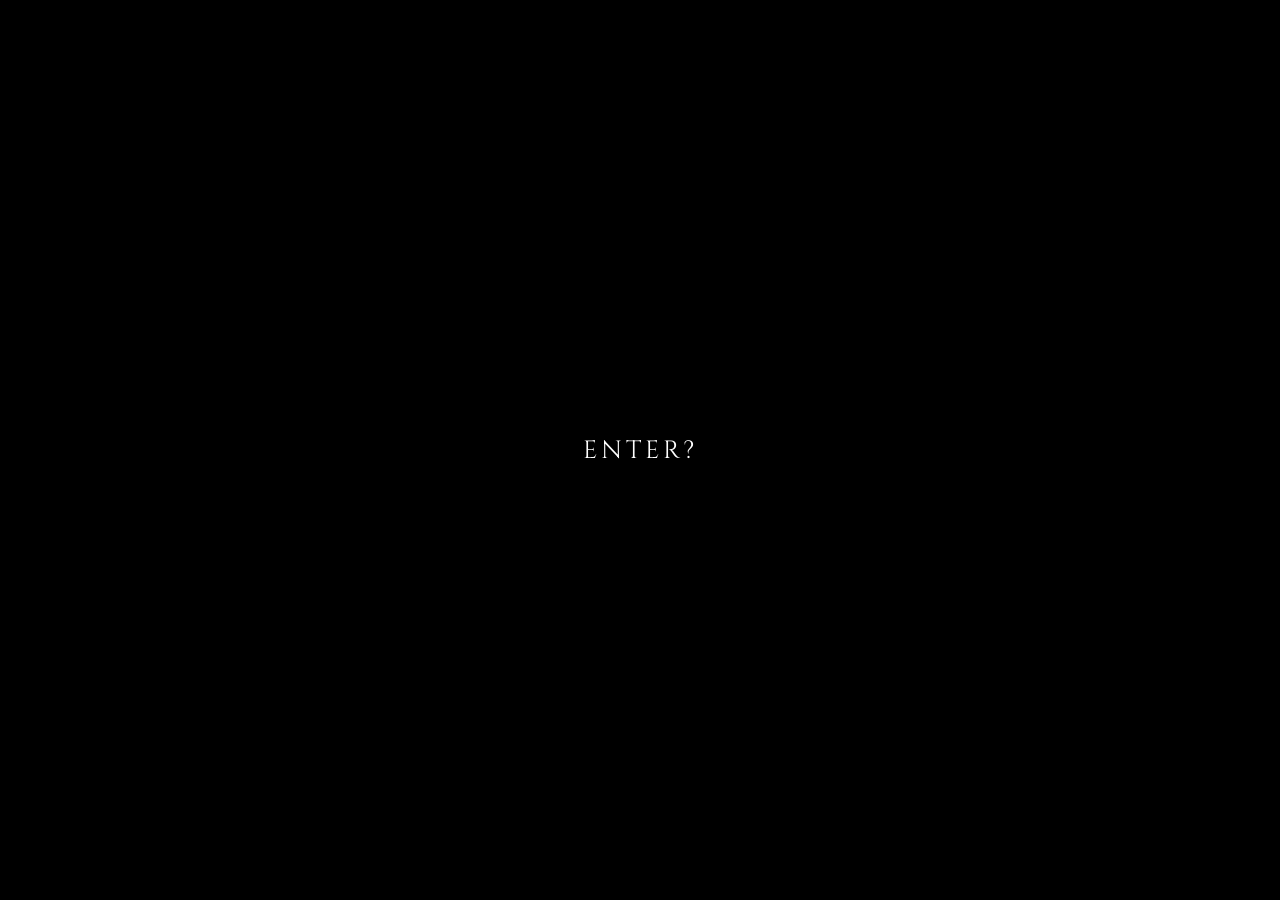
<file: index.html>
<!DOCTYPE html>
<html lang="en">
<head>
    <meta charset="UTF-8">
    <meta name="viewport" content="width=device-width, initial-scale=1.0">
    <title>Space.</title>
    <link rel="icon" type="image/x-icon" href="/images/favicon.ico">
    <link rel="stylesheet" href="style.css">

    <link rel="preconnect" href="https://fonts.googleapis.com">
    <link rel="preconnect" href="https://fonts.gstatic.com" crossorigin>
    <link href="https://fonts.googleapis.com/css2?family=Cinzel+Decorative:wght@400;700;900&family=Cinzel:wght@400..900&display=swap" rel="stylesheet">

    <link rel="preconnect" href="https://fonts.googleapis.com">
    <link rel="preconnect" href="https://fonts.gstatic.com" crossorigin>
    <link href="https://fonts.googleapis.com/css2?family=Lato:ital,wght@0,100;0,300;0,400;0,700;0,900;1,100;1,300;1,400;1,700;1,900&display=swap" rel="stylesheet">

</head>
<body>

    <div class="blackscreen" id="blackscreen"></div>
    <div class="blackscreen2" id="blackscreen2"></div>

    <div class="sound-badge">
        <div class="sound-dot"></div>
        dearly beloved
    </div>

    <div class="about" id="about">
        <div class="infobox">
            <div class="infoboxheader">
                <h1 class="panel-title">About me!</h1>
            </div>

            <div class="infoboxcontent">
                <h3>Hiya! I'm <b>Luna</b>.</h3>
                <h3>I'm a Web Developer, Video Editor and (horrible) Graphic Designer.</h3>
                <h3>And welcome to my little corner of the internet!</h3><br>
                <h3><i>Uhhhh... What else can I say?</i></h3><br>
                <h3>I like <b>Mario Kart</b>, <b>Touhou Project</b>, <b>Sonic</b>, <b>Madoka Magica</b>, <b>Little Witch Academia</b>, <b>Brand New Animal</b> and much more!</h3><br>
                <h3>Have fun exploring the website and sign my guestbook!</h3><br>
                <div class="centerthisbullshit">
                    <h3>Have a bunnytastic day! &lt;3</h3>
                    <img src="images/akko.jpg" alt="">
                </div>
            </div>
        </div>

        <div class="btns">
            <button class="nav-link" id="closebtn">Close.</button>
        </div>
    </div>

    <div class="updates" id="updates">
        <div class="infobox">
            <div class="infoboxheader">
                <h1 class="panel-title">Updates:</h1>
            </div>

            <div class="infoboxcontent">

                <h2>- 19/06/2026:</h2>
                <h3>Did some CSS for the blog page.</h3>
                <h3>New logic for the article pages!</h3>
                <h3><i>(so I don't have to make multiple pages for each post)</i></h3>

                <br>

                <h2>- 16/06/2026:</h2>
                <h3>Made the website responsive for teh pones!</h3>

                <br>

                <h2>- 14/06/2026:</h2>
                <h3>Worked on CSS.. Help!</h3>

                <br>

                <h2>- 13/06/2026:</h2>
                <h3>Did tons of things on the blog!</h3>
                <h3><i>Personal note... Burger...</i></h3>

                <br>

                <h2>- 12/06/2026:</h2>
                <h3>Major update on the visual side!</h3>
                <h3><i>This website will be a WIP for a long time...</i></h3>

                <br>

                <h2>- 09/06/2026:</h2>
                <h3>Improved some CSS and JS.</h3>
                <h3>Added a mysterious page...</h3>

                <br>

                <h2>- 08/06/2026:</h2>
                <h3>Improvements in the JavaScript of the main page.</h3>
                <h3>And started the CSS of the Blog page.</h3>

            </div>
        </div>
        <div class="btns">
            <button class="nav-link" id="closebtn2">Close.</button>
        </div>
    </div>

    <div class="start" id="box">
        <button class="hover-underline-animation" id="fadeBtn">Enter?</button>
    </div>

    <div class="parent" id="box2">

        <!-- <video class="bg-video" autoplay muted loop playsinline>
            <source src="videos/backgroundvideo.mp4" type="video/mp4">
        </video> -->

        <div class="titletext">
            <h1>L</h1>
            <h1>u</h1>
            <h1>n</h1>
            <h1>a</h1>
        </div>
        <div class="tagline">a quiet place on the net.</div>

        <div class="divider"></div>

        <div class="btns">
            <button class="nav-link" id="aboutbtn">About</button> <!-- when clicking here, it redirects to the straw page, at a button at the center and blur the rest saying "hey you're leaving this page! are you sure?" -->
            <a><button class="nav-link" id="blogbtn">Blog</button></a>
            <button class="nav-link" id="updatesbtn">Updates</button>
            <button class="nav-link" id="guestbookbtn">Guestbook</button>
        </div>
    </div>

    <p class="floor-label">Floor 1 - Town of Beginnings</p>


    
    <audio controls loop src="sounds/Dearly Beloved (KINGDOM HEARTS II Version) - Yoko Shimomura.mp3" id="backgroundmoosic"></audio>
    <audio src="sounds/sao_menu.mp3" id="startsound"></audio>
    <audio src="sounds/sao_menu_select.mp3" id="selectsound"></audio>
    <audio src="sounds/hovermouse.mp3" id="mousehover"></audio>

    <script src="script.js"></script>
</body>
</html>
</file>
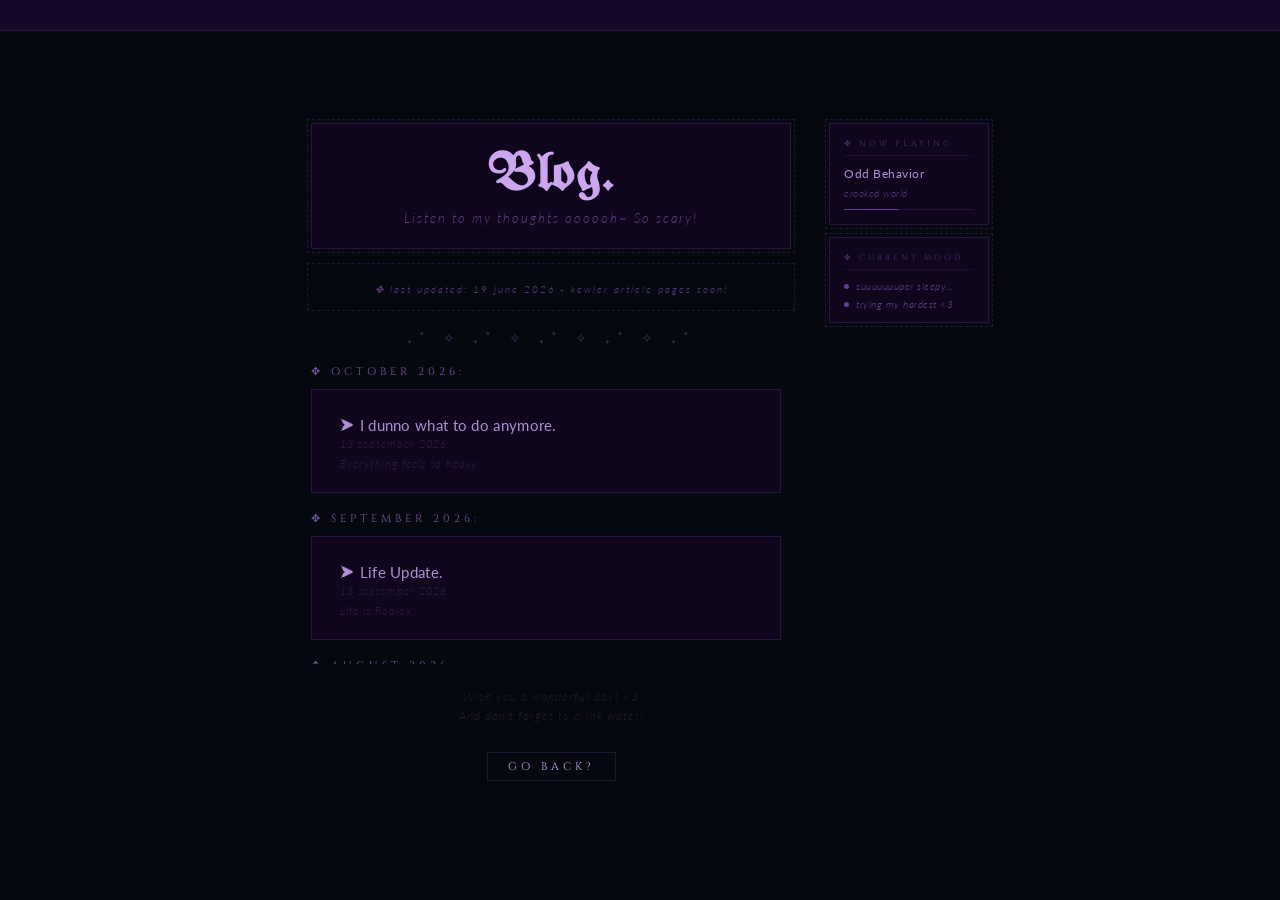
<file: blog/index.html>
<!DOCTYPE html>
<html lang="en">
<head>
    <meta charset="UTF-8">
    <meta name="viewport" content="width=device-width, initial-scale=1.0">
    <title>Blog.</title>
    <link rel="stylesheet" href="style.css">

    <link rel="preconnect" href="https://fonts.googleapis.com" />
    <link rel="preconnect" href="https://fonts.gstatic.com" crossorigin />
    <link href="https://fonts.googleapis.com/css2?family=Cinzel:wght@400;600&family=Cinzel+Decorative:wght@400&family=UnifrakturMaguntia&family=Lato:ital,wght@0,300;0,400;1,300&display=swap" rel="stylesheet" />

    <link rel="preconnect" href="https://fonts.googleapis.com">
    <link rel="preconnect" href="https://fonts.gstatic.com" crossorigin>
    <link href="https://fonts.googleapis.com/css2?family=Lato:ital,wght@0,100;0,300;0,400;0,700;0,900;1,100;1,300;1,400;1,700;1,900&family=Roboto:ital,wght@0,100..900;1,100..900&display=swap" rel="stylesheet">
</head>
<body>

    <div class="blackscreen" id="blackscreen"></div>
    <div class="blackscreen2" id="blackscreen2"></div>

    <div id="ripple-layer"></div>

    <canvas id="trail"></canvas>

    <div class="under-bar">
        <div class="marquee">
           <span>✥ this part of the website is still under construction ✥ playing now: ♫ Odd Behavior - crooked world. ♫ ✥ don't forget to sign my guest book! ✥</span>
        </div>
    </div>

    <div class="parentparent">

        <div class="blog-layout">

            <div class="parent" id="box2">

                <div class="contentheader">
                    <h1 class="blog-title">Blog.</h1>
                        <h2 class="blog-subtitle">Listen to my thoughts oooooh~ So scary!</h2>
                </div>

                <div class="contentsubheader">
                    <h2 class="blog-subsubtitle">✥ last updated: 19 june 2026 - kewler article pages soon!</h2>
                </div>

                <div class="spacer2">
                    ₊˚ ✧ ₊˚ ✧ ₊˚ ✧ ₊˚ ✧ ₊˚
                </div>

                <div class="content">

                    <div class="dates">
                        <h1 class="datename">✥ October 2026:</h1>

                        <div class="details">
                            <a href="article.html?article=i-dunno-what-to-do-anymore" class="nameofpost">⮞ I dunno what to do anymore.</a>
                            <h3 class="dateofpost">13 september 2026</h3>
                            <h3 class="quickdesc">Everything feels so heavy...</h3>
                        </div>

                    </div>

                    <div class="dates">
                        <h1 class="datename">✥ September 2026:</h1>

                        <div class="details">
                            <a href="article.html?article=life-update" class="nameofpost">⮞ Life Update.</a>
                            <h3 class="dateofpost">13 september 2026</h3>
                            <h3 class="quickdesc">Life is Roblox.</h3>
                        </div>

                    </div>

                    <div class="dates">
                        <h1 class="datename">✥ August 2026:</h1>

                        <div class="details">
                            <a href="article.html?article=lil-update-from-the-last-post" class="nameofpost">⮞ Lil Update from the Last Post</a>
                            <h3 class="dateofpost">23 august 2026</h3>
                            <h3 class="quickdesc">Uhhhh.. I dunno what to write here-</h3>
                        </div>

                        <div class="details">
                            <a href="article.html?article=post-birthday-thoughts" class="nameofpost">⮞ Post Birthday thoughts.</a>
                            <h3 class="dateofpost">22 august 2026</h3>
                            <h3 class="quickdesc">I'm getting old...</h3>
                        </div>

                        <div class="details">
                            <a href="article.html?article=mental-health-and-linux" class="nameofpost">⮞ Mental Health and Linux</a>
                            <h3 class="dateofpost">06 august 2026</h3>
                            <h3 class="quickdesc">Here, the bnnuy just speaks about mental stuff and Linoox...</h3>
                        </div>

                    </div>

                    <div class="dates">
                        <h1 class="datename">✥ July 2026:</h1>

                        <div class="details">
                            <a href="article.html?article=i-did-it" class="nameofpost">⮞ I did it! IM SO HAPPY</a>
                            <h3 class="dateofpost">19 july 2026</h3>
                            <h3 class="quickdesc">I CANT BELIEVE THIS AAAAAAAAA</h3>
                        </div>

                        <div class="details">
                            <a href="article.html?article=getting-into-new-not-so-new-stoof" class="nameofpost">⮞ getting into new (not so new) stoof</a>
                            <h3 class="dateofpost">15 july 2026</h3>
                            <h3 class="quickdesc">I've been getting into different stuff!!!</h3>
                        </div>

                        <div class="details">
                            <a href="article.html?article=too-much-in-my-head" class="nameofpost">⮞ Too much in my head.</a>
                            <h3 class="dateofpost">11 july 2026</h3>
                            <h3 class="quickdesc">there's too much in my brain!</h3>
                        </div>

                    </div>

                    <div class="dates">
                        <h1 class="datename">✥ June 2026:</h1>

                        <div class="details">
                            <a href="article.html?article=thoughts-after-the-exam" class="nameofpost">⮞ Thoughts after the exam...</a>
                            <h3 class="dateofpost">19 june 2026</h3>
                            <h3 class="quickdesc">here, I speak about the dreadful exam and my thoughts after doing it!</h3>
                        </div>

                        <div class="details">
                            <a href="article.html?article=fuck-it-method" class="nameofpost">⮞ The "Fuck it" Method</a>
                            <h3 class="dateofpost">08 june 2026</h3>
                            <h3 class="quickdesc">a (not very professional) way to stop overthinking.</h3>
                        </div>

                    </div>
            
                </div>

                <div class="contentfooter">
                    <h3>Wish you a wonderful day! &lt;3</h3>
                    <h3>And don't forget to drink water!</h3>

                    <a><button class="nav-link" id="closebtn">Go back?</button></a>
                </div>
            </div>

            <div class="sidebar">

                <div class="sidebar-panel">
                    <p class="sidebar-label">✥ now playing</p>
                    <p class="sidebar-track">Odd Behavior</p>
                    <p class="sidebar-artist">crooked world</p>
                    <div class="np-bar"><div class="np-bar-fill"></div></div>
                </div>

                <div class="sidebar-panel">
                    <p class="sidebar-label">✥ current mood</p>
                    <div class="mood-row">
                        <span class="mood-dot"></span>
                        <span class="mood-text">suuuuuuuper sleepy...</span>
                    </div>
                    <div class="mood-row">
                        <span class="mood-dot"></span>
                        <span class="mood-text">trying my hardest &lt;3</span>
                    </div>
                </div>

                <!--
                <div class="sidebar-panel">
                    <p class="sidebar-label">✥ elsewhere</p>
                    <div class="sidebar-links">
                        <a href="#" class="sidebar-link">tumblr</a>
                        <a href="#" class="sidebar-link">last.fm</a>
                        <a href="#" class="sidebar-link">neocities</a>
                        <a href="#" class="sidebar-link">guestbook</a>
                    </div>
                </div>
                -->

            </div>

        </div>

    </div>

    </div>

    <audio loop id="audioFile">
        <source src="../sounds/𝙲𝚛𝚘𝚘𝚔𝚎𝚍  𝚆𝚘𝚛𝚕𝚍. - 𝙾𝚍𝚍  𝙱𝚎𝚑𝚊𝚟𝚒𝚘𝚛.m4a" type="audio/ogg">
    </audio>

    <script src="script.js" defer></script>
</body>
</html>
</file>
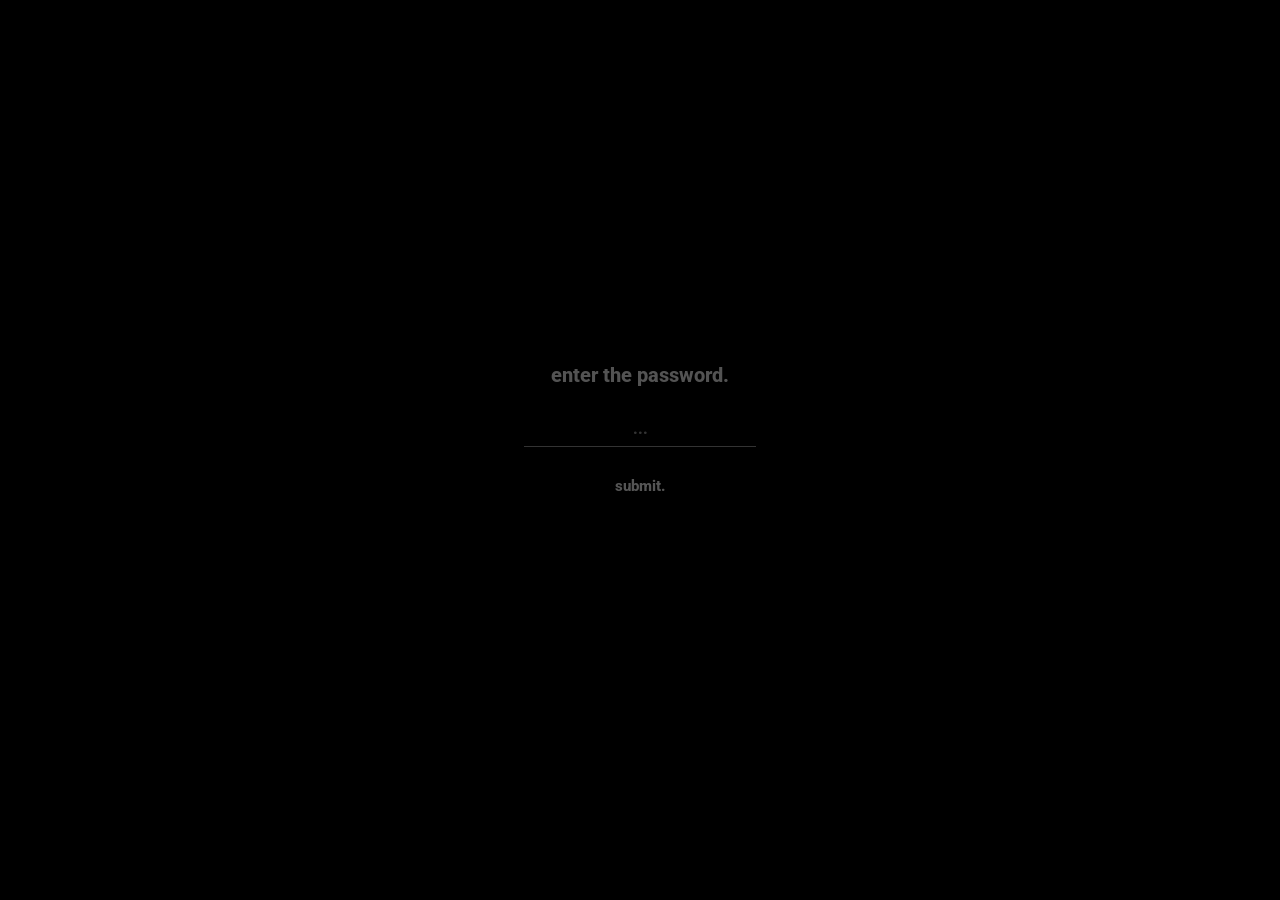
<file: password/index.html>
<!DOCTYPE html>
<html lang="en">
<head>
    <meta charset="UTF-8">
    <meta name="viewport" content="width=device-width, initial-scale=1.0">
    <title>Locked.</title>
    <link rel="stylesheet" href="style.css">
    <link href="https://fonts.googleapis.com/css2?family=Roboto:wght@800&display=swap" rel="stylesheet">
</head>
<body>
    <div class="parent">
        <p id="prompt">enter the password.</p>
        <input type="password" id="passwordInput" placeholder="..." autocomplete="off" />
        <button id="submitBtn">submit.</button>
        <p id="error"></p>
    </div>
    <script src="script.js"></script>
</body>
</html>
</file>
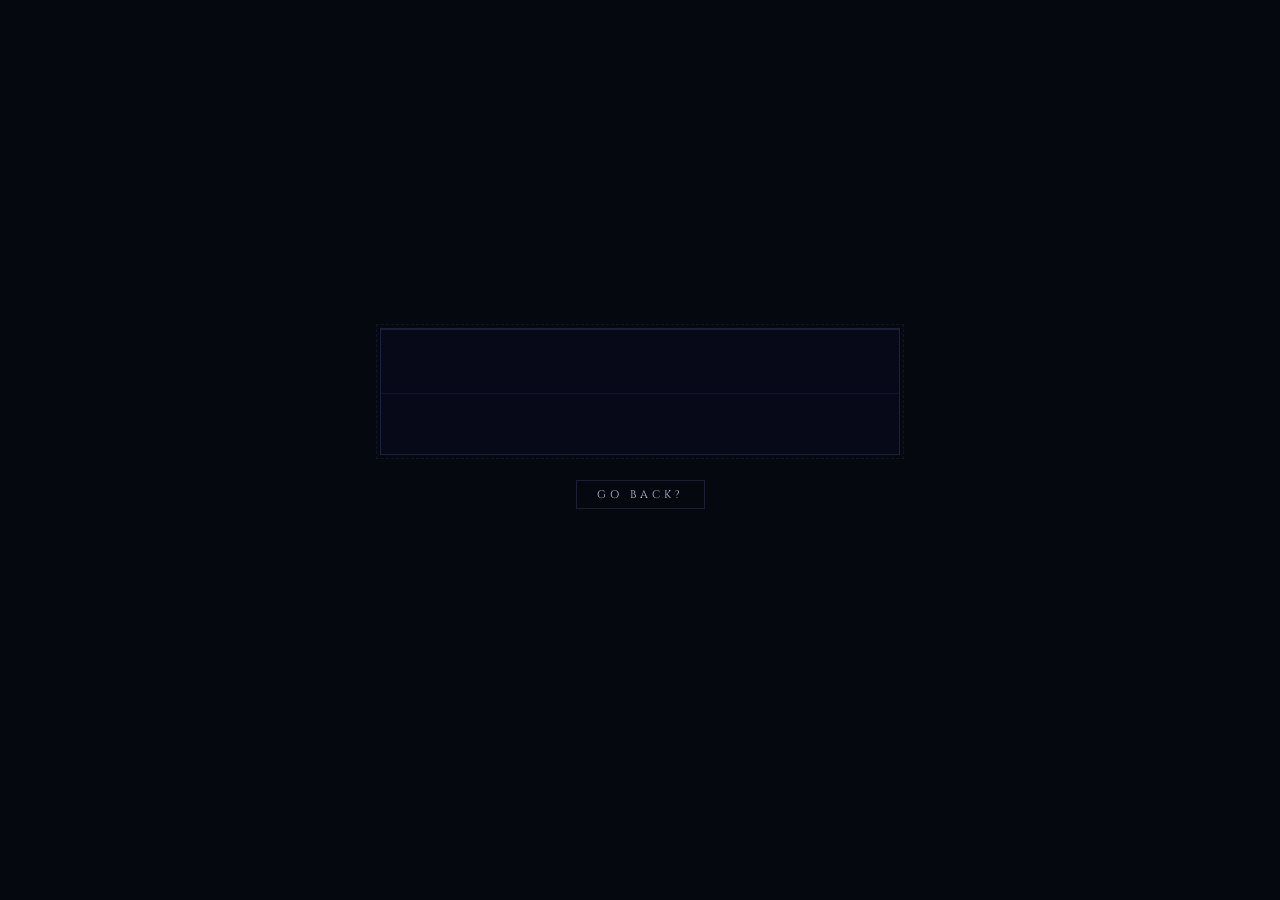
<file: blog/article.html>
<!DOCTYPE html>
<html lang="en">
<head>
    <meta charset="UTF-8">
    <meta name="viewport" content="width=device-width, initial-scale=1.0">
    <title>The "Fuck it" Method</title>
    <link rel="stylesheet" href="article.css">
    <link rel="preconnect" href="https://fonts.googleapis.com" />
    <link rel="preconnect" href="https://fonts.gstatic.com" crossorigin />
    <link href="https://fonts.googleapis.com/css2?family=Cinzel:wght@400;600&family=UnifrakturMaguntia&family=Lato:ital,wght@0,300;0,400;1,300&display=swap" rel="stylesheet" />
</head>
<body>

    <canvas id="trail"></canvas>

    <div class="parent">
        <div class="content">

        <div class="content-header">
            <h1 class="post-title"></h1>
            <div class="meta-row">
            <div class="meta-item"></div>
            <!-- <div class="meta-sep"></div>
            <div class="meta-item">written by avery</div> -->
            </div>
        </div>

            <div class="content-body">

            </div>
        </div>

        <div class="content-footer">
            <a href="../blog/index.html"><button class="nav-link" id="closebtn">Go back?</button></a>
        </div>
    </div>

    <script src="article.js"></script>
</body>
</html>
</file>
<file: style.css>
body {
    background: #04080f;
    border: 0;
    padding: 0;
    margin: 0;
    cursor: url('[data-uri]'), auto;
}

a {
    cursor: url('[data-uri]'), auto;
}

button {
    cursor: url('[data-uri]'), auto;
}

html {
    border: 0;
    padding: 0;
    margin: 0;
}

audio { display:none;}

.parent {
    width: 100vw;
    height: 100vh;
    display: flex;
    justify-content: center;
    align-items: center;
    flex-direction: column;

    overflow: hidden;
    position: relative;

    opacity: 1;
    transition: opacity 3s ease;
}

.bg-video {
    position: absolute;
    top: 50%;
    left: 50%;
    min-width: 100%;
    min-height: 100%;
    width: auto;
    height: auto;
    transform: translate(-50%, -50%);
    object-fit: cover;
    z-index: -2;
}

.overlay {
    position: absolute;
    inset: 0;
    background: rgba(0, 0, 0, 0.4);
    z-index: -1;
}

.titletext,
.btns {
    position: relative;
    z-index: 1;
    color: white;
}

.titletext {
    display: flex;
    flex-direction: row;
    font-family: "Cinzel Decorative", serif;
    font-weight: 400;
    font-style: normal;
    letter-spacing: 10px;
    
}

.titletext h1 {
    display: inline-block;
    text-decoration: none;
    color: rgba(210, 235, 255, 0.93);
    transition: transform 0.2s ease;
    margin-bottom: 8px;
}

.tagline {
    font-family: 'Lato', sans-serif;
    font-weight: 300;
    font-style: italic;
    font-size: 12px;
    letter-spacing: 3px;
    margin-top: 0;
    color: rgba(110, 165, 215, 0.5);
    margin-bottom: 38px;
}

.btns button {
    border: none;
    background-color: transparent;
    color: white;
}

.start {
    width: 100vw;
    height: 100vh;
    display: flex;
    justify-content: center;
    flex-direction: column;
    align-items: center;
    background-color: black;
}

.start button {
    border: none;
    background-color: transparent;
    color: white;
    font-size: 25px;

    font-family: 'Cinzel', serif;
    font-weight: 400;
    letter-spacing: 4px;
    text-transform: uppercase;
}

.about {
    position: fixed;
    inset: 0;

    display: none;
    justify-content: center;
    align-items: center;
    flex-direction: column;

    -webkit-backdrop-filter: blur(15px);
    backdrop-filter: blur(15px);

    opacity: 0;
    z-index: 9999;

    transition: opacity 0.5s ease;
}

.about.show {
    opacity: 1;
}

.updates {
    position: fixed;
    inset: 0;

    display: none;
    justify-content: center;
    align-items: center;
    flex-direction: column;

    -webkit-backdrop-filter: blur(15px);
    backdrop-filter: blur(15px);

    opacity: 0;
    z-index: 9998;

    transition: opacity 0.5s ease;
}

.updates.show {
    opacity: 1;
}

.infobox {
    display: flex;
    align-items: center;
    flex-direction: column;
    width: min(800px, 90vw);
    height: 50vh;

    overflow-y: auto;

    padding: 2rem;
    background: rgba(12, 20, 38, 0.75);
    border-radius: 16px;
    box-sizing: border-box;

    position: relative;

    scrollbar-width: thin;
    scrollbar-color: rgba(100, 160, 220, 0.18) transparent;

    border: 1px solid rgba(120, 175, 235, 0.18);

    color: white;

    margin-bottom: 25px;
}

.infoboxcontent {
    overflow-y: auto;
    width: 100%;
}

.infoboxheader {
    padding: 22px 28px 16px;
    border-bottom: 1px solid rgba(100, 160, 220, 0.1);
    display: flex;
    align-items: center;
    justify-content: space-between;
    margin-bottom: 32px;
}

.infobox h2 {
    font-family: 'Lato', sans-serif;
    font-weight: 600;
    font-size: 14px;
    line-height: 1.9;
    color: rgba(185, 210, 240, 0.62);
    margin-bottom: 0px;
    margin-top: 0px;
}

.infobox h3 {
    font-family: 'Lato', sans-serif;
    font-weight: 300;
    font-size: 14px;
    line-height: 1.9;
    color: rgba(185, 210, 240, 0.62);
    margin-bottom: 0px;
    margin-top: 0px;
}

.panel-title {
    font-family: 'Cinzel', serif;
    font-size: 18px;
    letter-spacing: 5px;
    text-transform: uppercase;
    color: rgba(185, 220, 255, 0.75);
    font-weight: 400;
}

.sound-badge {
    position: fixed;
    top: 20px;
    right: 24px;
    z-index: 20;
    display: flex;
    align-items: center;
    gap: 7px;
    font-family: 'Lato', sans-serif;
    font-size: 11px;
    font-weight: 300;
    letter-spacing: 1.5px;
    color: rgba(100, 160, 210, 0.45);
    opacity: 0;

    transition: opacity 10s ease;

    pointer-events: none;
}

.sound-badge.show {
    opacity: 1;
}

.sound-dot {
    width: 5px;
    height: 5px;
    border-radius: 50%;
    background-color: rgba(80, 160, 220, 0.5);
    animation: dotPulse 2s ease-in-out infinite;
    flex-shrink: 0;
}

@keyframes dotPulse {
    0%, 100% {opacity: 0.3; transform: scale(1);}
    50% {opacity: 1; transform: scale(1.4);}
}

.floor-label {
    position: fixed;
    bottom: 20px;
    left: 50%;
    transform: translateX(-50%);
    z-index: 10;
    font-family: 'Lato', sans-serif;
    font-weight: 300;
    font-size: 9px;
    letter-spacing: 5px;
    color: rgba(70, 115, 160, 0.7);
    text-transform: uppercase;
    white-space: nowrap;

    opacity: 0;

    transition: opacity 10s ease;

    pointer-events: none;
}

.floor-label.show {
    opacity: 1;
}

.blackscreen {
    position: fixed;
    inset: 0;
    background-color: black;
    z-index: 99999;

    opacity: 0;
    pointer-events: none;
    transition: opacity 3s ease;
}

.blackscreen.active {
    opacity: 1;
}

.blackscreen2 {
    position: fixed;
    inset: 0;
    background-color: black;
    z-index: 99999;

    opacity: 1;
    pointer-events: none;
    transition: opacity 3s ease;
}

.blackscreen2.active {
    opacity: 0;
}

/* text proprieties */

.nav-link {
    font-family: 'Cinzel', serif;
    font-size: 11px;
    font-weight: 400;
    letter-spacing: 4px;
    text-transform: uppercase;
    color: rgba(140, 195, 240, 0.6);
    text-decoration: none;
    position: relative;
    padding-bottom: 8px;
    transition: color 0.4 ease;
}

.nav-link button {
    color: rgba(140, 195, 240, 0.6);
}

button.nav-link {
    color: rgba(140, 195, 240, 0.6) !important;
}

button.nav-link:hover {
    color: rgba(205, 230, 255, 0.95) !important;
}

.nav-link::after {
    content: '';
    position: absolute;

    left: 0;
    bottom: 0;

    width: 100%;
    height: 1px;

    background: rgba(205, 230, 255, 0.95);

    transform: scaleX(0);
    transform-origin: bottom right;

    transition: transform 0.25s ease;
}

.nav-link:hover {
    color: rgba(205, 230, 255, 0.95);
}

.nav-link:hover::after {
    transform: scaleX(1);
    transform-origin: bottom left;
}


.divider {
    width: 200px;
    height: 1px;
    background-color: rgba(80, 145, 215, 0.2);
    position: relative;
    margin: 0 auto 38px;
}

.divider::before {
    content: '';
    position: absolute;
    left: 50%; top: 50%;
    width: 6px;
    height: 6px;
    border: 1px solid rgba(100, 175, 255, 0.45);
    transform: translate(-50%, -50%) rotate(45deg);
    background: #04080f;
}

/* Animations */

.titletext h1:hover {
    animation: bounce 0.4s ease;
}

@keyframes bounce {
    0%   { transform: translateY(0); }
    30%  { transform: translateY(-8px); }
    60%  { transform: translateY(2px); }
    100% { transform: translateY(0); }
}

.hover-underline-animation {
  display: inline-block;
  position: relative;
}

.hover-underline-animation::after {
  content: '';
  position: absolute;
  width: 100%;
  transform: scaleX(0);
  height: 2px;
  bottom: 0;
  left: 0;
  background-color: white;
  transform-origin: bottom right;
  transition: transform 0.25s ease-out;
}

.hover-underline-animation:hover::after {
  transform: scaleX(1);
  transform-origin: bottom left;
}

#box.fade {
    opacity: 0;
}

#box2 {
    opacity: 0;
    position: relative;
    overflow: hidden;
    background: radial-gradient(ellipse at bottom, #0b0f2a 0%, #000 100%);
}

#box2::before {
    content: "";
    position: absolute;
    inset: 0;
    background: transparent;

    background-image:
        radial-gradient(2px 2px at 20px 30px, white, transparent),
        radial-gradient(1px 1px at 100px 80px, white, transparent),
        radial-gradient(1px 1px at 200px 150px, white, transparent),
        radial-gradient(2px 2px at 300px 200px, white, transparent),
        radial-gradient(1px 1px at 400px 50px, white, transparent),
        radial-gradient(1px 1px at 500px 300px, white, transparent);

    background-repeat: repeat;
    background-size: 600px 400px;

    animation:
        starsMove 120s linear infinite,
        twinkle 4s ease-in-out infinite;

    opacity: 0.85;
    pointer-events: none;
}

@keyframes starsMove {
    from { transform: translateY(0); }
    to { transform: translateY(-800px); }
}

@keyframes twinkle {
    0%   { opacity: 0.6; }
    25%  { opacity: 0.9; }
    50%  { opacity: 0.7; }
    75%  { opacity: 1; }
    100% { opacity: 0.65; }
}

.centerthisbullshit {
    display: flex;
    justify-content: center;
    align-items: center;
    width: 100%;
    flex-direction: column;
}

.centerthisbullshit h3 {
    margin-bottom: 15px;
    font-weight: 700;
}

.centerthisbullshit img {
    height: 150px;
    width: auto;
}
</file>
<file: blog/style.css>
*, *::before, *::after {
    box-sizing: border-box;
    margin: 0;
    padding: 0;
}

html, body {
    margin: 0;
    padding: 0;
    margin: 0;

    width: 100%;
    height: 100%;

    cursor: url('[data-uri]'), auto;
}

body {
    background: #06080f;
    min-height: 100vh;
    font-family: 'Lato', sans-serif;
    display: flex;
    flex-direction: column;
    align-items: center;
    overflow-x: hidden;
}

.under-bar {
    position: relative;
    z-index: 10;
    width: 100%;
    text-align: center;
    padding: 8px 0;
    font-family: 'Lato', sans-serif;
    font-size: 11px;
    font-weight: 300;
    letter-spacing: 3px;
    color: rgba(180, 140, 100, 0.6);
    background: rgba(30, 10, 50, 0.7);
    border-bottom: 1px solid rgba(120, 60, 160, 0.2);

    overflow: hidden; 
    white-space: nowrap;
}

.marquee {
    display: inline-block;
    padding-left: 100%;
    animation: marquee 50s linear infinite;
}

/* The animation that moves the text from right to left */
@keyframes marquee {
    0% { transform: translate3d(0, 0, 0); }
    100% { transform: translate3d(-100%, 0, 0); }
}

header {
    position: fixed;
    top: 0;
    left: 0;
    width: 100%;
    z-index: 1000;

    color: white;

    display: flex;
    justify-content: center;

    opacity: 0.2;

    font-size: 11px;

    margin-top: 10px;
}

#box2 {
    position: relative;
    overflow: hidden;
}

#box2::before {
    content: "";
    position: absolute;
    inset: 0;

    background-size: 600px 400px;
    opacity: 0.9;
    pointer-events: none;
}

a {
    cursor: url('[data-uri]'), auto;
    text-decoration: none;
    color: white;
}

button {
    cursor: url('[data-uri]'), auto;
}

#trail {
  position: fixed;
  inset: 0;
  pointer-events: none;
}

.blackscreen {
    position: fixed;
    inset: 0;
    background-color: black;
    z-index: 99999;

    opacity: 1;
    pointer-events: none;
    transition: opacity 3s ease;
}

.blackscreen.active {
    opacity: 0;
}

.blackscreen2 {
    position: fixed;
    inset: 0;
    background-color: black;
    z-index: 99999;

    opacity: 0;
    pointer-events: none;
    transition: opacity 3s ease;
}

.blackscreen2.active {
    opacity: 1;
}

.parent {
    position: relative;
    z-index: 10;
    width: 100%;
    max-width: 520px;
    flex-shrink: 0;
    padding: 32px 20px 60px;
    display: flex;
    flex-direction: column;
    align-items: center;
    gap: 0;
    justify-content: center;
}

.dates {
    display: flex;
    align-items: flex-start;
    flex-direction: column;

    overflow-y: auto;
    overflow-x: hidden;

    scrollbar-width: thin;
    scrollbar-color: rgba(210, 175, 255, 0.82) transparent;

    padding-right: 10px;
}

.dates::-webkit-scrollbar {
    width: 6px;
}

.dates::-webkit-scrollbar-track {
    background: transparent;
}

.dates::-webkit-scrollbar-thumb {
    background: rgba(210, 175, 255, 0.82);
    border-radius: 999px;
}

.dates::-webkit-scrollbar-thumb:hover {
    background: rgba(210, 175, 255, 0.82);
}

.datename {
    padding-bottom: 10px;

    
}

.dates h1 {
    font-family: "Cinzel", serif;
    font-size: 11px;
    letter-spacing: 4px;
    text-transform: uppercase;
    color: rgba(180, 130, 240, 0.65);
    font-weight: 400;
}

.dates h2 {
    font-family: "Roboto", sans-serif;
    font-optical-sizing: auto;
    font-weight: 300;
    font-style: normal;
    font-variation-settings: "wdth" 100;
    font-size: 20px;
    transition: text-shadow 0.3s ease;
}

.dates h2:hover {
    text-shadow:
      0 0 10px #fff,
      0 0 20px #eee,
      0 0 30px #ccc,
      0 0 40px #bbb;
}

.dates h1 {
    margin: 0;
}

.content {
    width: 100%;

    max-height: 300px;
    overflow-y: auto;
    overflow-x: hidden;

    scrollbar-width: thin;
    scrollbar-color: rgba(210, 175, 255, 0.82) transparent;
}

/* .content h1 {
    display: inline-block;
    transition: transform 1s linear;
}

.content h1:hover {
    transform: rotateY(360deg);
} */

.contentheader {
    width: 100%;
    background: rgba(18, 6, 32, 0.78);

    padding: 26px 28px 22px;
    text-align: center;
    position: relative;
    margin-bottom: 18px;
    animation: fadeUp 0.55s cubic-bezier(0.22, 1, 0.36, 1) both;

    border: 1px solid rgba(140, 80, 200, 0.2);
    outline: 1px dashed rgba(120, 60, 180, 0.25);
    outline-offset: 3px;
}

.contentsubheader {
    width: 100%;
    background: none;

    padding: 16px 18px 12px;
    text-align: center;
    position: relative;
    margin-bottom: 18px;
    animation: fadeUp 0.55s cubic-bezier(0.22, 1, 0.36, 1) both;

    outline: 1px dashed rgba(120, 60, 180, 0.25);
    outline-offset: 3px;
}

.header-card::before {
    content: '';
    position: absolute; top: 0; left: 0; right: 0;
    height: 1px;
    border-radius: 14px 14px 0 0;
    background: rgba(180, 120, 255, 0.28);
}

.blog-title {
    font-family: 'UnifrakturMaguntia', serif;
    font-size: 52px;
    color: rgba(220, 180, 255, 0.93);

    letter-spacing: 2px;
    margin-bottom: 8px;
    line-height: 1;
}
 
.blog-subtitle {
    font-family: 'Lato', sans-serif;
    font-weight: 300;
    font-style: italic;
    font-size: 13px;
    letter-spacing: 2px;
    color: rgba(160, 110, 220, 0.55);
}

.blog-subsubtitle {
    font-family: 'Lato', sans-serif;
    font-weight: 300;
    font-style: italic;
    font-size: 10px;
    letter-spacing: 2px;
    color: rgba(160, 110, 220, 0.55);
}

.contentfooter {
    display: flex;
    flex-direction: column;
    align-items: center;

    width: 22vw;
    height: 10vh;

    margin-top: 25px;
}

.contentfooter h3 {
    font-family: 'Lato', sans-serif;
    font-weight: 300;
    font-style: italic;
    font-size: 12px;
    color: rgba(130, 80, 180, 0.45);
    letter-spacing: 1px;
    margin-bottom: 4px;
}

.spacer {
    width: 100%;
    height: 0.07rem;
    background-color: rgba(140, 80, 200, 0.22);
    margin-top: 25px;
    margin-bottom: 25px;
    opacity: 0.3;
}

.spacer2 {
    font-size: 14px;
    letter-spacing: 7px;
    color: rgba(160, 100, 220, 0.38);
    margin: 4px 0 18px;
}

h3 {
    gap: 0;
    margin: 0;
    font-size: 10px;
    opacity: 0.5;
}

.nav-link {
    font-family: 'Cinzel', serif;
    font-size: 11px;
    font-weight: 400;
    letter-spacing: 4px;
    text-transform: uppercase;
    color: rgba(220, 180, 255, 0.93);
    text-decoration: none;
    position: relative;
    padding: 6px 20px;
    background: none;
    border: 1px solid rgba(140, 80, 200, 0.2);
    outline-offset: 3px;
    margin-top: 25px;
    cursor: inherit;
    display: inline-block;
    transition: border-color 0.25s ease, color 0.25s ease;
}

.nav-link:hover {
    border-color: rgba(180, 120, 255, 0.5);
    color: rgba(240, 210, 255, 1);
}

.nav-link::after {
    display: none;
}

h1 {
    letter-spacing: 3px;

}

a {
    color: rgba(200, 220, 255, 0.9);
    text-decoration: none;
}

a:hover {
    text-shadow: 0 0 10px rgba(180,140,255,0.6);
}

.details {
    display: flex;
    flex-direction: column;
    align-items: flex-start;

    width: 100%;

    background: rgba(18, 6, 32, 0.78);
    padding: 26px 28px 22px;
    text-align: center;
    position: relative;
    margin-bottom: 18px;
    animation: fadeUp 0.55s cubic-bezier(0.22, 1, 0.36, 1) both;

    border: 1px solid rgba(140, 80, 200, 0.2);


    outline-offset: 3px;
}

.nameofpost {
    font-family: 'Lato', sans-serif;
    font-size: 15px;
    font-weight: 400;
    color: rgba(210, 175, 255, 0.82);
    letter-spacing: 0.3px;
    margin-bottom: 3px;
}

.dateofpost {
    font-family: 'Lato', sans-serif;
    font-weight: 300;
    font-style: italic;
    font-size: 11px;
    color: rgba(140, 90, 200, 0.5);
    letter-spacing: 1px;
}

.quickdesc {
    font-family: 'Lato', sans-serif;
    font-weight: 300;
    font-style: italic;
    font-size: 11px;
    color: rgba(140, 90, 200, 0.5);
    letter-spacing: 1px;
    padding-top: 7px;
}

#bg-canvas {
      position: fixed;
      top: 0; left: 0;
      width: 100%; height: 100%;
      pointer-events: none;
      z-index: 0;
}

#ripple-layer {
    position: fixed;
    top: 0;
    left: 0;
    width: 100%;
    height: 100%;
    pointer-events: none;
    overflow: hidden;
    z-index: 9999;
}
 
.ripple {
    position: absolute;
    border-radius: 50%;
    transform: scale(0);
    pointer-events: none;
    animation: rippleOut var(--ripple-duration, 1.4s) ease-out forwards;

    border: 1px solid rgba(160, 100, 240, 0.22);
}
 
@keyframes rippleOut {
    to {
      transform: scale(6);
      opacity: 0;
    }
}

.blog-layout {
    display: flex;
    flex-direction: row;
    align-items: flex-start;
    justify-content: center;
    gap: 18px;
    width: 100%;
    margin: 0 auto;
    padding: 0 20px;
}

.sidebar {
    position: sticky;
    top: 40px;
    display: flex;
    flex-direction: column;
    gap: 12px;
    width: 160px;
    flex-shrink: 0;
    padding-top: 32px;
}

.sidebar-panel {
    background: rgba(18, 6, 32, 0.78);
    border: 1px solid rgba(140, 80, 200, 0.2);
    outline: 1px dashed rgba(120, 60, 180, 0.25);
    outline-offset: 3px;
    padding: 14px 14px 12px;
    display: flex;
    flex-direction: column;
    gap: 6px;
    animation: fadeUp 0.55s cubic-bezier(0.22, 1, 0.36, 1) both;
}

.sidebar-label {
    font-family: 'Cinzel', serif;
    font-size: 8px;
    letter-spacing: 3px;
    text-transform: uppercase;
    color: rgba(140, 90, 200, 0.5);
    margin-bottom: 4px;
    border-bottom: 1px solid rgba(120, 60, 180, 0.15);
    padding-bottom: 6px;
}

.sidebar-track {
    font-family: 'Lato', sans-serif;
    font-size: 12px;
    font-weight: 400;
    color: rgba(210, 175, 255, 0.82);
    letter-spacing: 0.5px;
}

.sidebar-artist {
    font-family: 'Lato', sans-serif;
    font-size: 10px;
    font-weight: 300;
    font-style: italic;
    color: rgba(140, 90, 200, 0.6);
    letter-spacing: 0.5px;
}

.np-bar {
    height: 1px;
    background: rgba(120, 60, 180, 0.2);
    margin: 4px 0 2px;
    overflow: hidden;
}

.np-bar-fill {
    height: 100%;
    width: 42%;
    background: rgba(160, 100, 240, 0.5);
    animation: npPulse 3s ease-in-out infinite;
}

@keyframes npPulse {
    0%, 100% { opacity: 0.5; }
    50% { opacity: 1; }
}

.mood-row {
    display: flex;
    align-items: center;
    gap: 7px;
}

.mood-dot {
    width: 5px;
    height: 5px;
    border-radius: 50%;
    background: rgba(160, 100, 240, 0.6);
    flex-shrink: 0;
    animation: npPulse 2.5s ease-in-out infinite;
}

.mood-text {
    font-family: 'Lato', sans-serif;
    font-size: 10px;
    font-weight: 300;
    font-style: italic;
    color: rgba(160, 110, 220, 0.6);
    letter-spacing: 0.5px;
}

.sidebar-links {
    display: flex;
    flex-direction: column;
    gap: 5px;
    margin-top: 2px;
}

.sidebar-link {
    font-family: 'Lato', sans-serif;
    font-size: 10px;
    font-weight: 300;
    letter-spacing: 1.5px;
    color: rgba(160, 110, 220, 0.55) !important;
    text-decoration: none;
    transition: color 0.2s ease, text-shadow 0.2s ease;
}

.sidebar-link::before {
    content: '✥ ';
    color: rgba(120, 60, 180, 0.35);
}

.sidebar-link:hover {
    color: rgba(220, 185, 255, 0.9) !important;
    text-shadow: 0 0 10px rgba(180, 140, 255, 0.4);
}

.parentparent {
    width: 100vw;
    height: 100vh;
    display: flex;
    align-items: center;
    justify-content: center;
}

@media (max-width: 730px) {
    .sidebar {
        display: none;
    }
}

@media (max-width: 830px) {
    .contentfooter {
        width: 35vh;
    }

    .contentfooter h3 {
        font-size: 8px;
    }
}

@media (max-width: 830px) {
    .quickdesc {
        font-size: 8px;
    }
}
</file>
<file: password/style.css>
body, html {
    border: 0;
    padding: 0;
    margin: 0;
    background: #000000;
}

.parent {
    display: flex;
    flex-direction: column;
    align-items: center;
    justify-content: center;
    height: 100vh;
    width: 100vw;
    gap: 16px;
}

#prompt {
    font-family: "Roboto", sans-serif;
    font-weight: 800;
    font-size: 20px;
    color: gray;
    opacity: 0.65;
    margin: 0 0 8px;
}

#passwordInput {
    background: transparent;
    border: none;
    border-bottom: 1px solid #333;
    color: #777;
    font-family: "Roboto", sans-serif;
    font-weight: 800;
    font-size: 16px;
    text-align: center;
    padding: 8px 16px;
    outline: none;
    width: 200px;
    transition: border-color 0.3s;
    caret-color: #555;
}

#passwordInput::placeholder {
    color: #333;
}

#passwordInput:focus {
    border-bottom-color: #555;
}

#submitBtn {
    background: transparent;
    border: none;
    font-family: "Roboto", sans-serif;
    font-weight: 800;
    font-size: 15px;
    color: #555;
    cursor: pointer;
    padding: 6px 20px;
    transition: color 0.2s;
    margin-top: 8px;
}

#submitBtn:hover {
    animation: shake 0.07s infinite;
    color: #ff2222;
}

#error {
    font-family: "Roboto", sans-serif;
    font-weight: 800;
    font-size: 13px;
    color: #ff2222;
    opacity: 0;
    margin: 0;
    transition: opacity 0.4s ease;
    min-height: 20px;
}

#error.visible {
    opacity: 0.8;
}

@keyframes shake {
    0%   { transform: translate(-5px, -3px) rotate(-1.5deg); }
    20%  { transform: translate(6px,  3px)  rotate(2deg);    }
    40%  { transform: translate(-6px,  5px) rotate(-2deg);   }
    60%  { transform: translate(4px, -5px)  rotate(1.5deg);  }
    80%  { transform: translate(-4px,  4px) rotate(-1deg);   }
    100% { transform: translate(5px, -3px)  rotate(2deg);    }
}

.parent {
    transition: transform 0.5s ease, opacity 0.5s ease;
}

.parent.slide-back {
    transform: translateX(-60px);
    opacity: 0;
}

.parent.slide-forward {
    transform: translateX(60px);
    opacity: 0;
}
</file>
<file: blog/article.css>
a {
    cursor: url('[data-uri]'), auto;
    text-decoration: none;
    color: white;
}

button {
    cursor: url('[data-uri]'), auto;
}

*, *::before, *::after {
    box-sizing: border-box;
    margin: 0;
    padding: 0;
}
 
html, body {
    width: 100%;
    height: 100%;

    cursor: url('[data-uri]'), auto;
}
 
body {
    background: #06080f;
    min-height: 100vh;
    font-family: 'Lato', sans-serif;
    display: flex;
    flex-direction: column;
    align-items: center;
    overflow-x: hidden;
}

.parent {
    display: flex;
    align-items: center;
    justify-content: center;

    position: relative;
    z-index: 10;
    width: 100%;
    height: 100%;
    max-width: 560px;
    padding: 0 20px 64px;
    display: flex;
    flex-direction: column;
    align-items: center;
}

.content {
    width: 100%;
    background: rgba(8, 10, 28, 0.85);
    border: 1px solid rgba(90, 100, 180, 0.25);
    outline: 1px dashed rgba(70, 80, 160, 0.18);
    outline-offset: 3px;

    position: relative;
    overflow: hidden;
}
 
.content::before {
    content: '';
    position: absolute;
    top: 0; left: 0; right: 0;
    height: 1px;

    background: rgba(110, 120, 210, 0.18);
}

.content-header {
    padding: 28px 30px 22px;
    border-bottom: 1px solid rgba(80, 90, 170, 0.15);
    text-align: center;
}
 
.post-title {
    font-family: 'UnifrakturMaguntia', serif;
    font-size: 38px;
    color: rgba(210, 215, 245, 0.92);

    letter-spacing: 1px;
    line-height: 1.2;
    margin-bottom: 14px;
}
 
.meta-row {
    display: flex;
    align-items: center;
    justify-content: center;
    gap: 14px;
    flex-wrap: wrap;
}
 
.meta-item {
      font-family: 'Lato', sans-serif;
      font-weight: 300;
      font-style: italic;
      font-size: 11px;
      letter-spacing: 2px;
      color: rgba(110, 120, 180, 0.5);
}
 
.meta-sep {
      width: 3px;
      height: 3px;

      background: rgba(90, 100, 170, 0.3);
      flex-shrink: 0;
}

.content-body {
    padding: 30px 30px 30px;
    max-height: 400px;
    overflow-y: auto;
    scrollbar-width: thin;
    scrollbar-color: rgba(100, 110, 190, 0.3) transparent;
}
 
.content-body h2 {
    font-family: 'Lato', sans-serif;
    font-weight: 300;
    font-size: 14.5px;
    line-height: 2;
    color: rgba(185, 190, 225, 0.72);
    margin-bottom: 20px;
}

.content-body p {
    font-family: 'Lato', sans-serif;
    font-weight: 300;
    font-size: 14.5px;
    line-height: 2;
    color: rgba(185, 190, 225, 0.72);
    margin-bottom: 20px;
}
 
.content-body p:last-child {
    margin-bottom: 0;
}
 
.content-body em {
    font-style: italic;
    color: rgba(210, 215, 245, 0.88);
}
 
.content-body .closing {
    text-align: center;
    font-size: 14px;
    color: rgba(120, 130, 190, 0.62);
    margin-top: 6px;
}

h2 {
    font-family: "Roboto", sans-serif;
    font-optical-sizing: auto;
    font-weight: 400;
    font-style: normal;
    font-variation-settings: "wdth" 100;
    font-size: 20px;
    transition: text-shadow 0.3s ease;
    margin: 10px;
}

h3 {
    font-family: "Roboto", sans-serif;
    font-optical-sizing: auto;
    font-weight: 900;
    font-style: normal;
    font-variation-settings: "wdth" 100;
    font-size: 20px;
    transition: text-shadow 0.3s ease;
}

.nav-link {
    font-family: 'Cinzel', serif;
    font-size: 11px;
    font-weight: 400;
    letter-spacing: 4px;
    text-transform: uppercase;
    color: rgba(210, 215, 245, 0.92);
    text-decoration: none;
    position: relative;
    padding: 6px 20px;
    background: none;
    border: 1px solid rgba(90, 100, 180, 0.25);
    outline-offset: 3px;
    margin-top: 25px;
    cursor: inherit;
    display: inline-block;
    transition: border-color 0.25s ease, color 0.25s ease;
}

.nav-link:hover {
    border-color: rgba(120, 135, 220, 0.5);
    color: rgba(230, 235, 255, 1);
}

.nav-link::after {
    display: none;
}
#trail {
  position: fixed;
  inset: 0;
  pointer-events: none;

  z-index: 2;
}

#starfield {
    position: fixed;
    top: 0; left: 0;
    width: 100%; height: 100%;
    pointer-events: none;
    z-index: 1;
}
</file>
